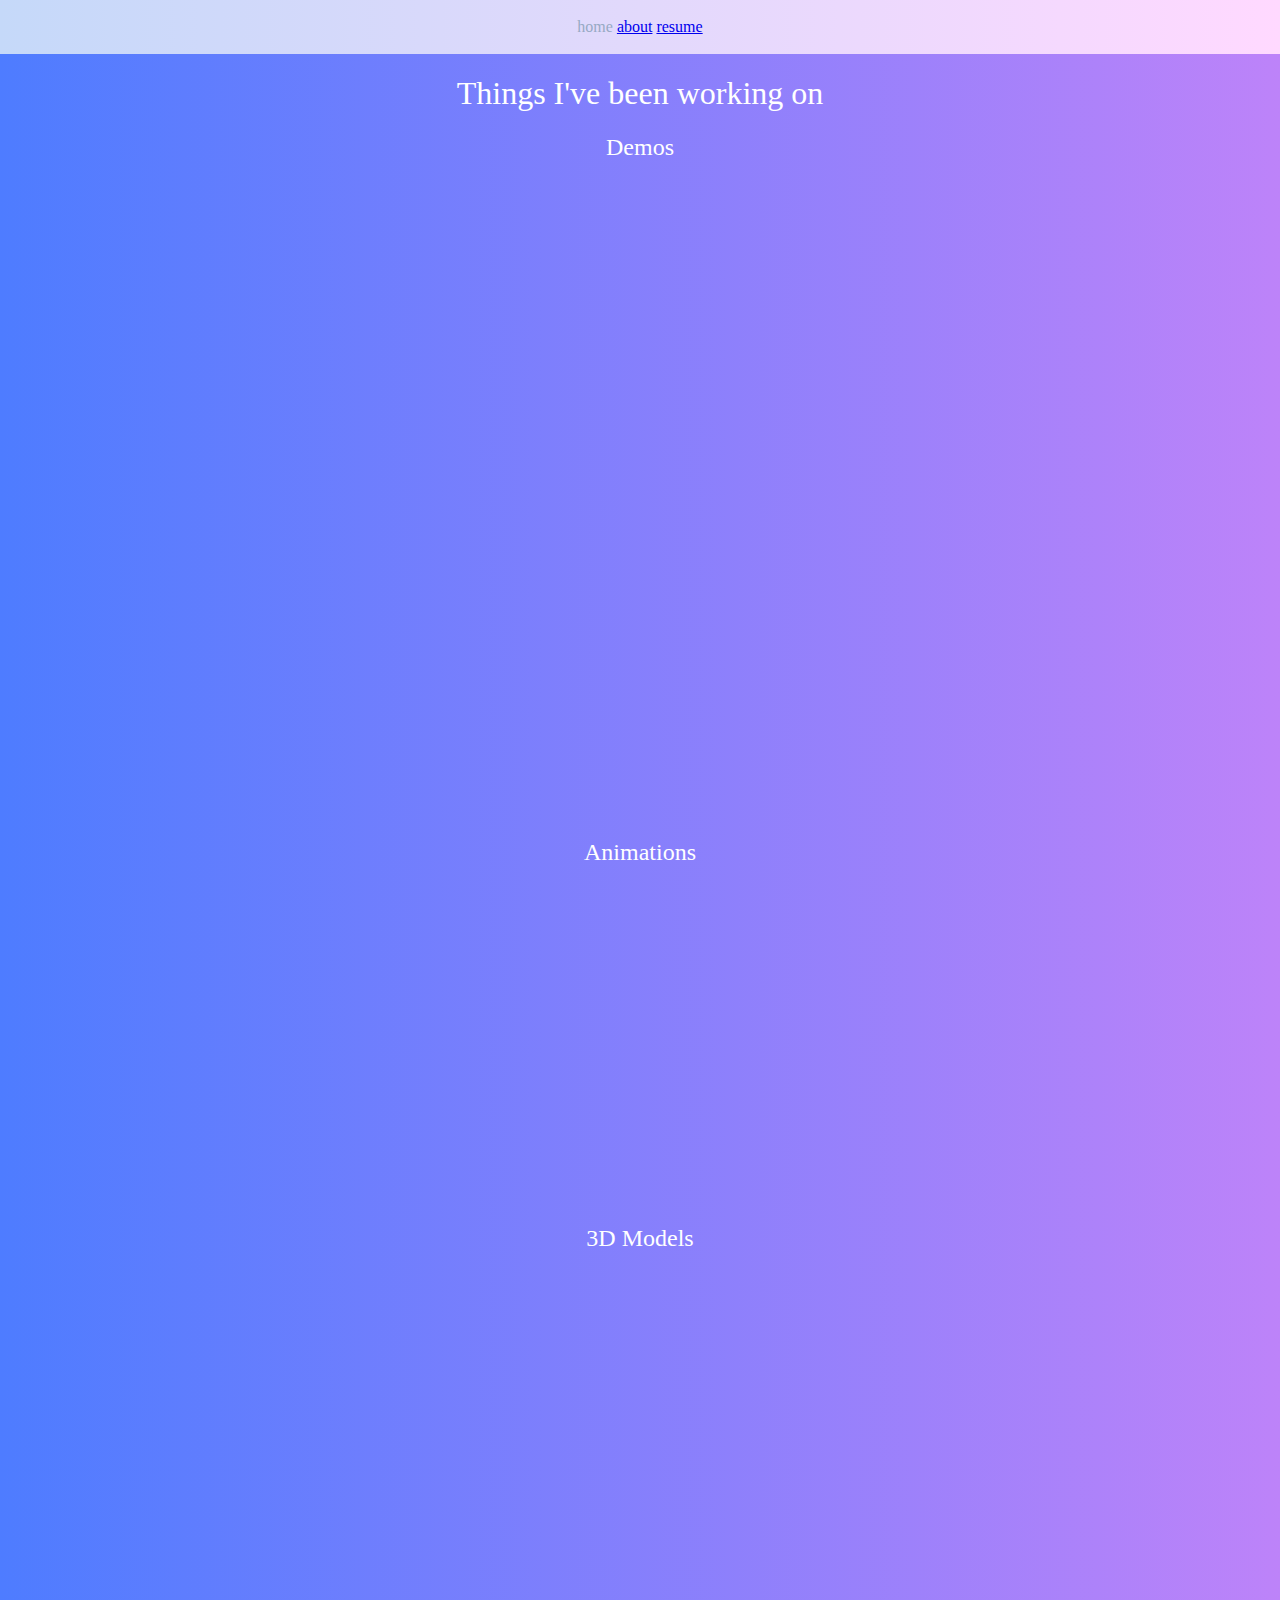
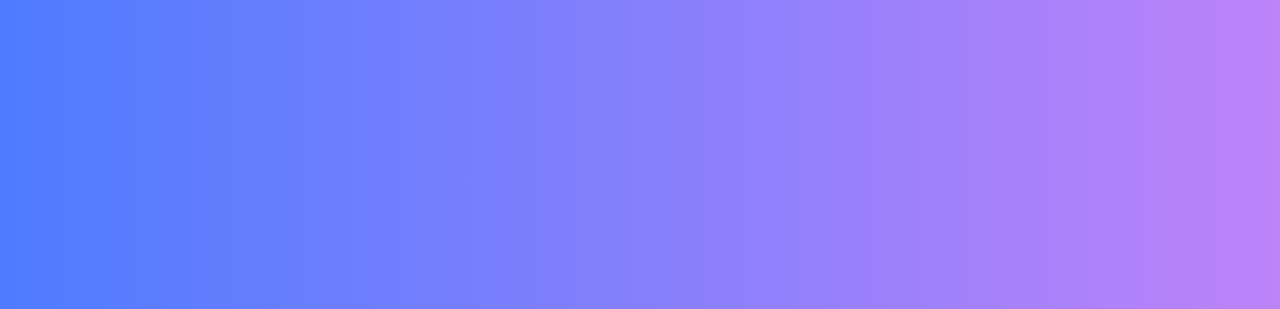
<file: index.html>
<!DOCTYPE html>
<html>
<!-- I'm just messing around here-->
  <head>
    <title>
      Hannah's website
    </title>
     <link href="style.css" type="text/css" rel="stylesheet"/>
  </head>
  <body>
    <nav>
      <a class="active">home</a>
      <a href="./about.html">about</a>
      <a href="./resume.html">resume</a>
    </nav>
    <h1 id = "title">Things I've been working on</h1>
    <h2 id = "title">Demos</h2>
    <p>
      <iframe width="560" height="315" src="https://www.youtube.com/embed/ZoKxfiLJBfU" frameborder="0" allow="accelerometer; autoplay; encrypted-media; gyroscope; picture-in-picture" allowfullscreen></iframe>
      <iframe width="560" height="315" src="https://www.youtube.com/embed/D-eRg2U2Hq8"
       frameborder="0" allow="accelerometer; autoplay; encrypted-media; gyroscope;
       picture-in-picture" allowfullscreen></iframe>
      <iframe width="560" height="315" src="https://www.youtube.com/embed/kACsFXbNCH0"
       frameborder="0" allow="accelerometer; autoplay; encrypted-media; gyroscope;
       picture-in-picture" allowfullscreen></iframe>
      <iframe width="560" height="315" src="https://www.youtube.com/embed/f_iWp0wQD38"
        frameborder="0" allow="accelerometer; autoplay; encrypted-media; gyroscope;
        picture-in-picture" allowfullscreen></iframe>
    </p>
    <h2 id = "title">Animations</h2>
    <div class="centered">
      <iframe width="560" height="315" src="https://www.youtube.com/embed/7NTxPj76pvA"
        frameborder="0" allow="accelerometer; autoplay; encrypted-media; gyroscope;
        picture-in-picture" allowfullscreen>A 2D animation of a robot building a snowman</iframe>
      <iframe width="560" height="315" src="https://www.youtube.com/embed/UHVvwgmFZow"
        frameborder="0" allow="accelerometer; autoplay; encrypted-media; gyroscope;
        picture-in-picture" allowfullscreen></iframe>
    </div>
    <h2 id = "title">3D Models</h2>
    <div class="centered">
      <div class="sketchfab-embed-wrapper">
        <iframe title="A 3D model" width="560" height="315"
          src="https://sketchfab.com/models/fc5b3a52c16b40ef8970971c40bca041/embed"
          frameborder="0" allow="autoplay; fullscreen; vr" mozallowfullscreen="true"
          webkitallowfullscreen="true"></iframe>
        <iframe title="A 3D model" width="560" height="315"
          src="https://sketchfab.com/models/5c2f59c5d9404b559e20bbe7a83c44a8/embed"
          frameborder="0" allow="autoplay; fullscreen; vr" mozallowfullscreen="true"
          webkitallowfullscreen="true"></iframe>
        <iframe title="A 3D model" width="560" height="315" src="https://sketchfab.com/models/9dfd90bea76b41d29914c511829f67eb/embed?preload=1&amp;ui_controls=1&amp;ui_infos=1&amp;ui_inspector=1&amp;ui_stop=1&amp;ui_watermark=1&amp;ui_watermark_link=1" frameborder="0" allow="autoplay; fullscreen; vr" mozallowfullscreen="true" webkitallowfullscreen="true"></iframe>
    </div>

    </div>
  </body>
</html>
</file>
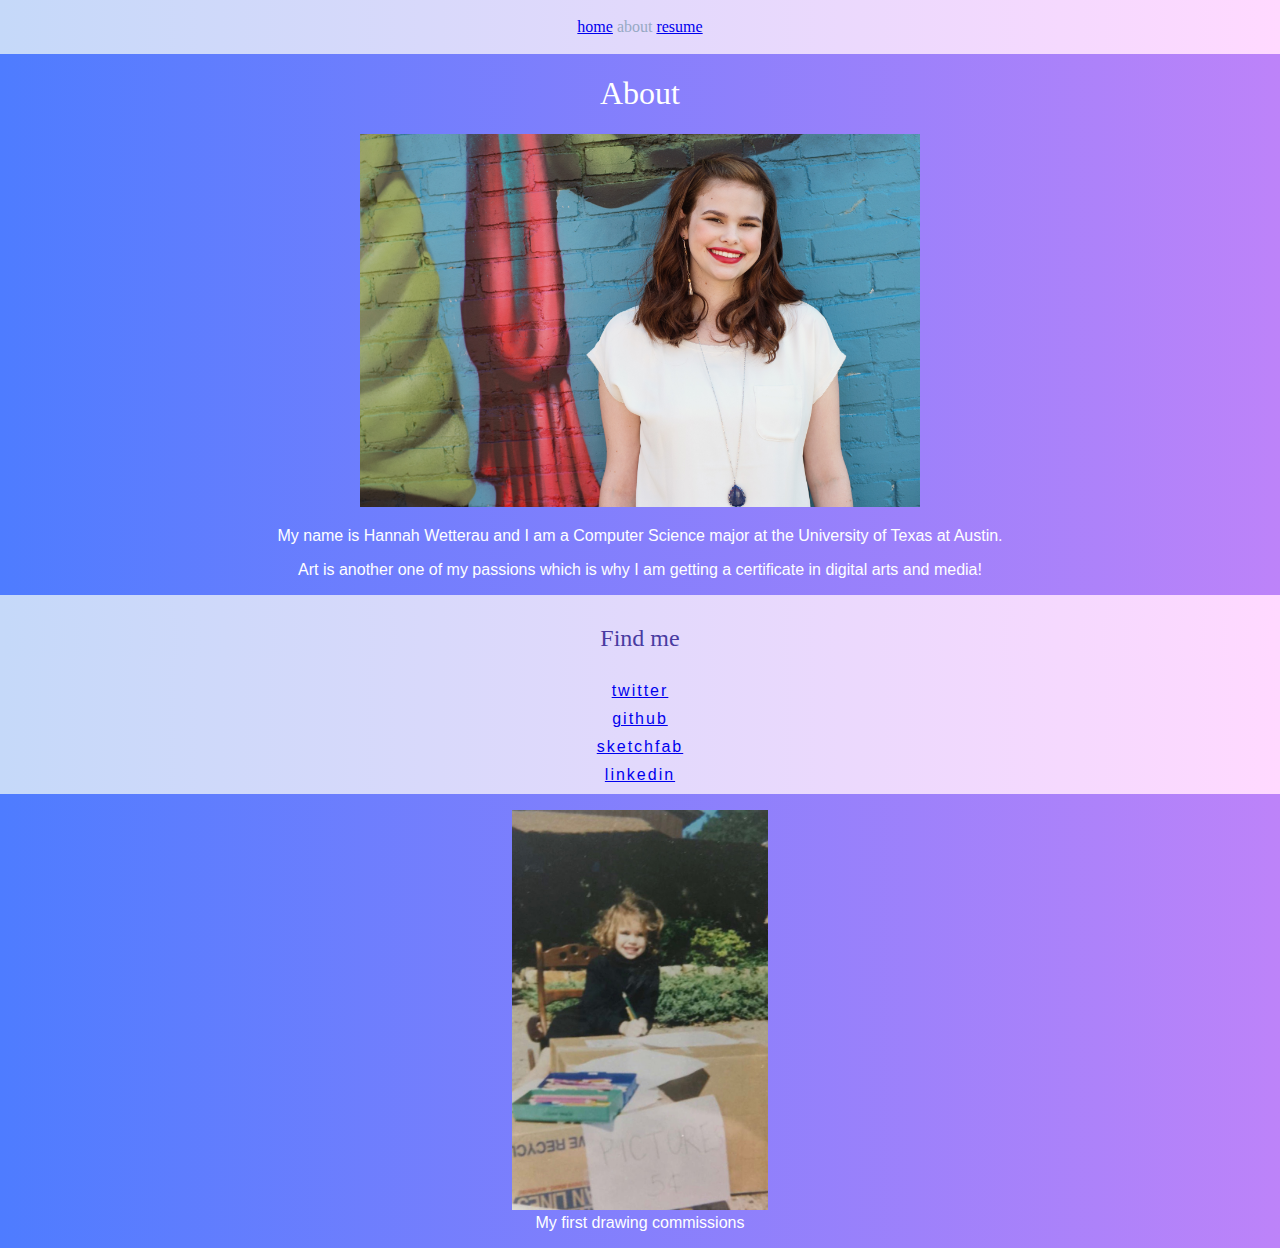
<file: about.html>
<!DOCTYPE html>
<html>
	<head>
	    <title>
	      Hannah's website
	    </title>
	     <link href="style.css" type="text/css" rel="stylesheet"/>
	  </head>
	  <body>
	  	<nav>
	      <a href="./index.html">home</a>
	      <a class="active">about</a>
				<a href="./resume.html">resume</a>
	    </nav>
			<h1 id = "title">About</h1>
			<p><img src="images/hw_1900.jpg" alt="Hannah" width="560"></p>
		  <p>My name is Hannah Wetterau and I am a Computer Science major at the University of Texas at Austin.</p>
			<p>Art is another one of my passions which is why I am getting a certificate in digital arts and media!</p>
			<div class="findme">
				<h2 class="findme">Find me</h2>
				<ul>
					<li><a href="https://twitter.com/tropicalfrocket">twitter</a></li>
					<li><a href="https://github.com/HWetterau">github</a></li>
					<li><a href="https://sketchfab.com/hwetterau">sketchfab</a></li>
					<li><a href="https://www.linkedin.com/in/hannah-wetterau-4259b1176/">linkedin</a></li>

				</ul>
			</div>
			<figure>
				<img src="images/little_Hannah.jpeg" alt="Young Hannah selling pictures for 5 cents" height="400">
				<figcaption> My first drawing commissions </figcaption>
			</figure>
	  </body>
</html>
</file>
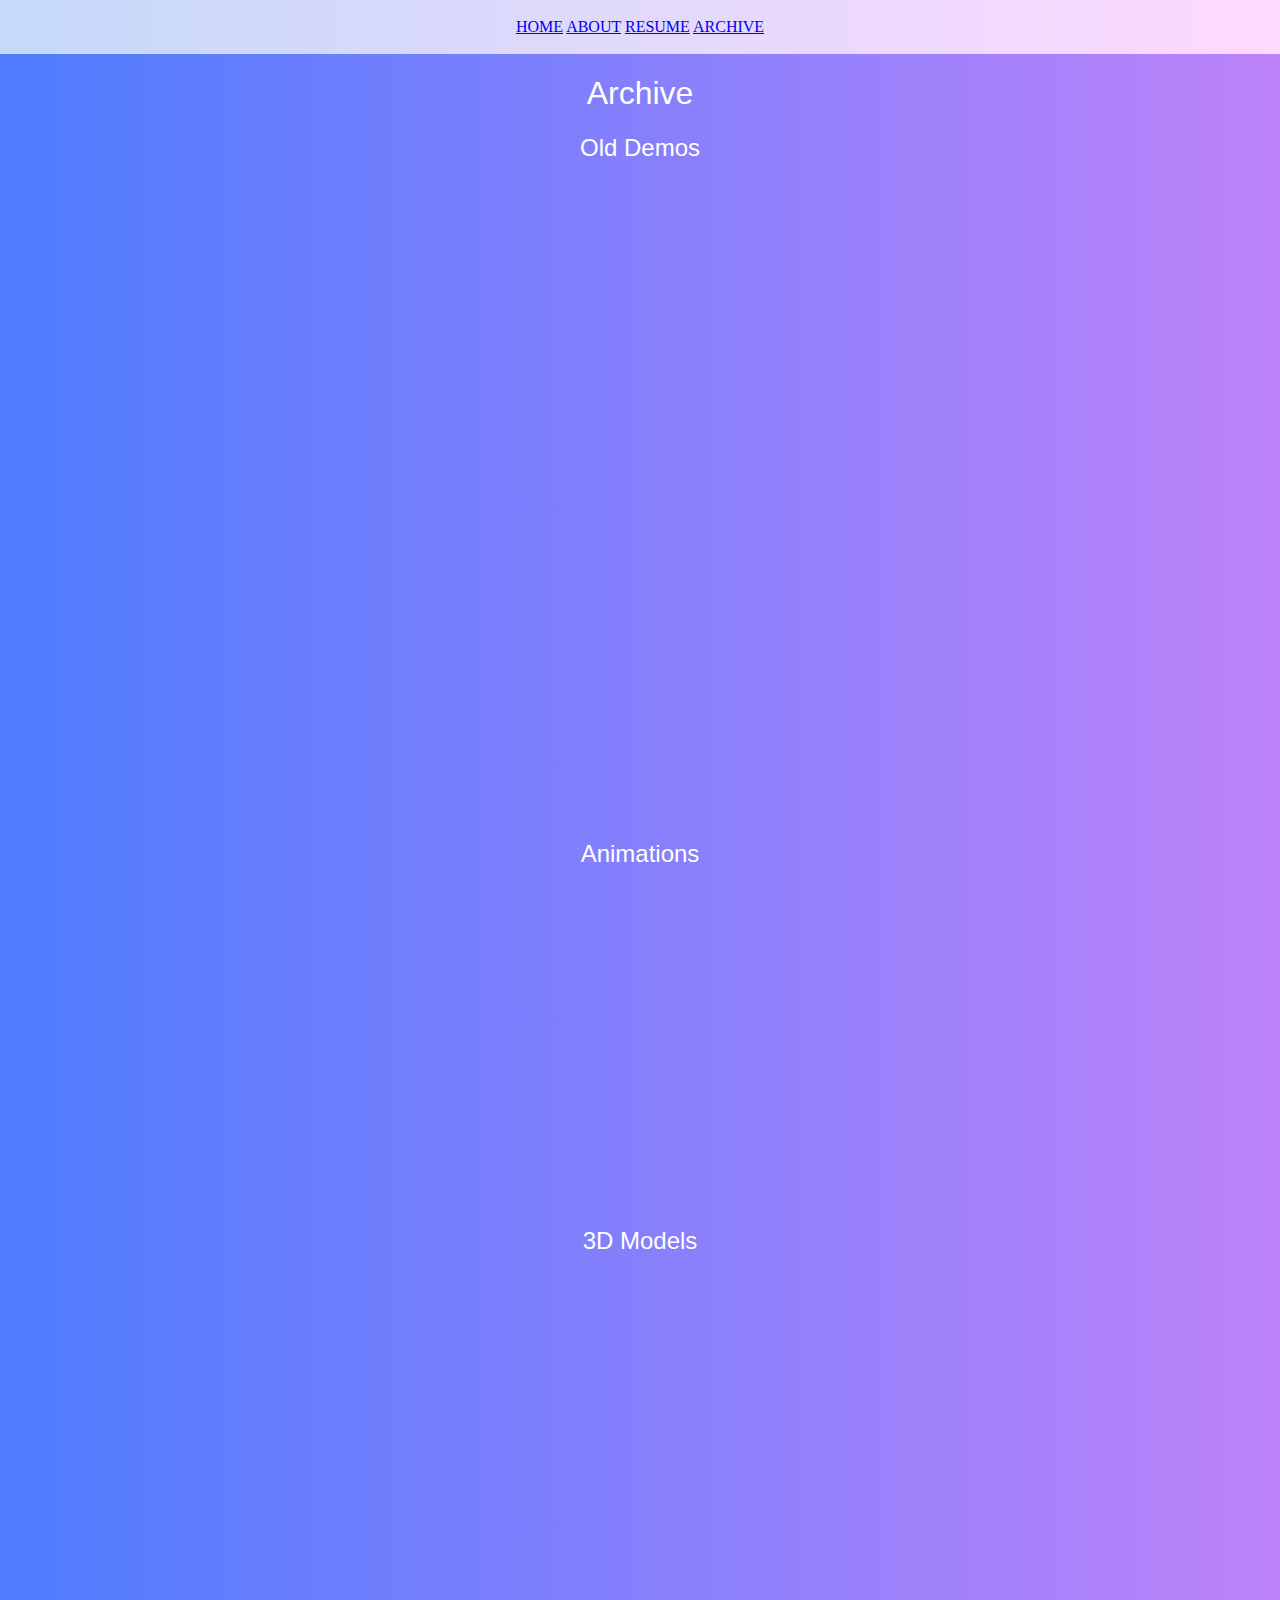
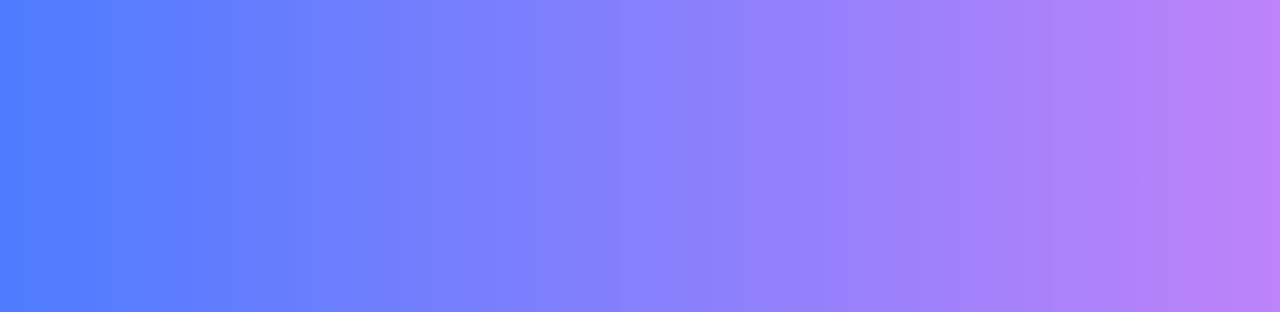
<file: archive.html>
<!DOCTYPE html>
<html>
	<head>
		<meta charset="utf-8"/>
		<meta name="author" content="Hannah Wetterau"/>
	    <title>
	      Hannah's website
	    </title>
	     <link href="style.css" type="text/css" rel="stylesheet"/>
		 <link href='https://fonts.googleapis.com/css?family=Geo' rel='stylesheet'>
	  </head>
	  <body>
		<nav>
		<a href="./index.html" class="nav-inactive">HOME</a>
		<a href="./about.html" class="nav-inactive">ABOUT</a>
		<a href="./resume.html" class="nav-inactive" >RESUME</a>
        <a href="./archive.html" class="nav-active" >ARCHIVE</a>
		</nav>
        <main>
            <h1>Archive</h1>
            <section>
                <h2>Old Demos</h2>
                <p>
                <iframe width="560" height="315" src="https://www.youtube.com/embed/ZoKxfiLJBfU" frameborder="0" allow="accelerometer; autoplay; encrypted-media; gyroscope; picture-in-picture" allowfullscreen></iframe>
                <iframe width="560" height="315" src="https://www.youtube.com/embed/D-eRg2U2Hq8"
                frameborder="0" allow="accelerometer; autoplay; encrypted-media; gyroscope;
                picture-in-picture" allowfullscreen></iframe>
                <iframe width="560" height="315" src="https://www.youtube.com/embed/kACsFXbNCH0"
                frameborder="0" allow="accelerometer; autoplay; encrypted-media; gyroscope;
                picture-in-picture" allowfullscreen></iframe>
                <iframe width="560" height="315" src="https://www.youtube.com/embed/f_iWp0wQD38"
                    frameborder="0" allow="accelerometer; autoplay; encrypted-media; gyroscope;
                    picture-in-picture" allowfullscreen></iframe>
                </p>
            </section>
            <section>
                <h2>Animations</h2>
                <div class="centered">
                <iframe width="560" height="315" src="https://www.youtube.com/embed/7NTxPj76pvA"
                    frameborder="0" allow="accelerometer; autoplay; encrypted-media; gyroscope;
                    picture-in-picture" allowfullscreen>A 2D animation of a robot building a snowman</iframe>
                <iframe width="560" height="315" src="https://www.youtube.com/embed/UHVvwgmFZow"
                    frameborder="0" allow="accelerometer; autoplay; encrypted-media; gyroscope;
                    picture-in-picture" allowfullscreen></iframe>
                </div>
            </section>
            <section>
                <h2>3D Models</h2>
                <div class="centered">
                <div class="sketchfab-embed-wrapper">
                    <iframe title="A 3D model" width="560" height="315"
                    src="https://sketchfab.com/models/fc5b3a52c16b40ef8970971c40bca041/embed"
                    frameborder="0" allow="autoplay; fullscreen; vr" mozallowfullscreen="true"
                    webkitallowfullscreen="true"></iframe>
                    <iframe title="A 3D model" width="560" height="315"
                    src="https://sketchfab.com/models/5c2f59c5d9404b559e20bbe7a83c44a8/embed"
                    frameborder="0" allow="autoplay; fullscreen; vr" mozallowfullscreen="true"
                    webkitallowfullscreen="true"></iframe>
                    <iframe title="A 3D model" width="560" height="315" src="https://sketchfab.com/models/9dfd90bea76b41d29914c511829f67eb/embed?preload=1&amp;ui_controls=1&amp;ui_infos=1&amp;ui_inspector=1&amp;ui_stop=1&amp;ui_watermark=1&amp;ui_watermark_link=1" frameborder="0" allow="autoplay; fullscreen; vr" mozallowfullscreen="true" webkitallowfullscreen="true"></iframe>
                </div>
                </div>
            </section>
        </main>
	  </body>
</html>
</file>
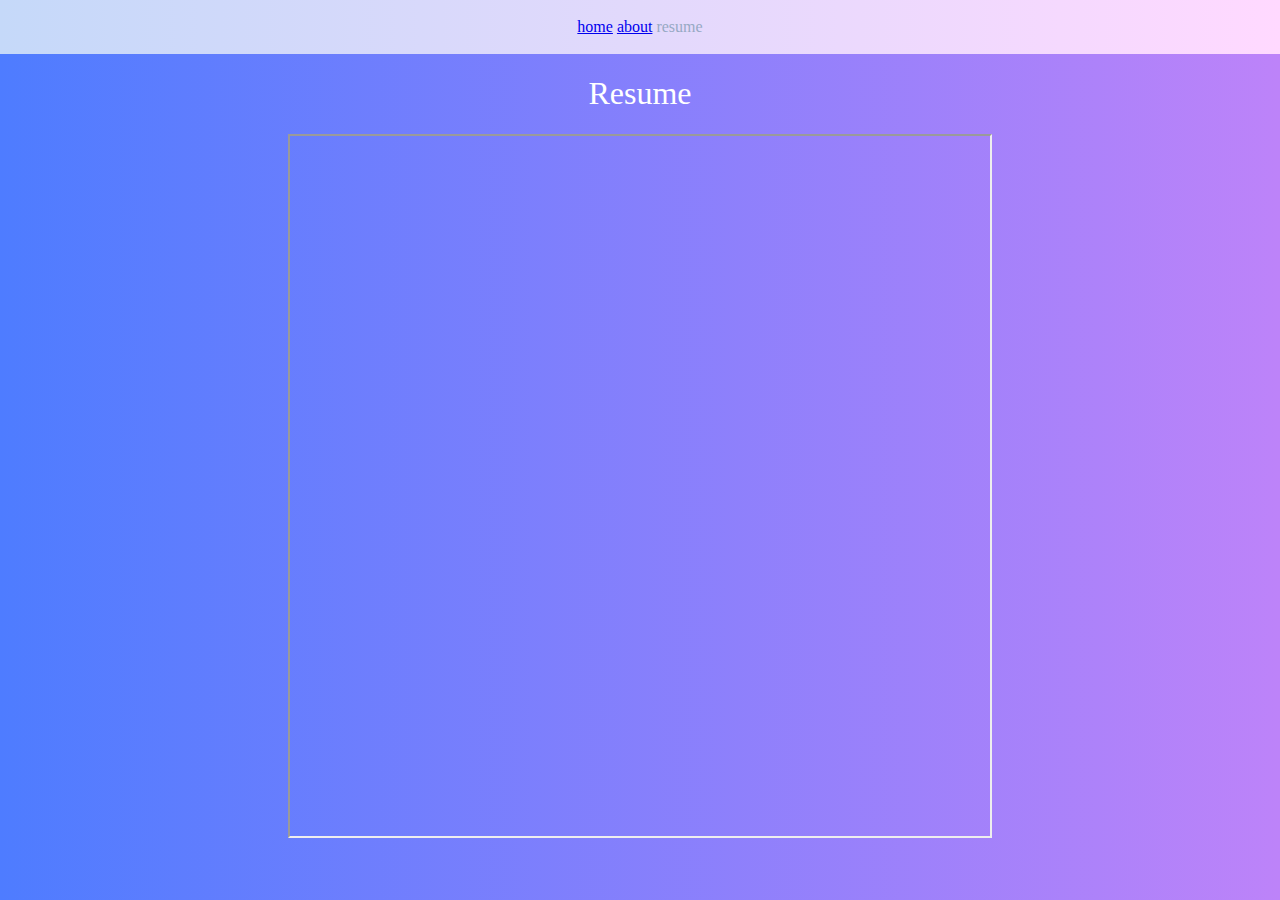
<file: resume.html>
<!DOCTYPE html>
<html>
	<head>
	    <title>
	      Hannah's website
	    </title>
	     <link href="style.css" type="text/css" rel="stylesheet"/>
	  </head>
	  <body>
	  	<nav>
	      <a href="./index.html">home</a>
	      <a href="./about.html">about</a>
        <a class="active">resume</a>
	    </nav>
			<h1 id = "title">Resume</h1>
			<div class="centered">
				<iframe src="GameplayProgrammerResume.pdf" height="700" width="700">
					This browser does not support PDFs.
				</iframe>
			</div>
	  </body>
</html>
</file>
<file: style.css>
body {
  background-image: linear-gradient(to right, rgb(78, 124, 255) , rgb(189, 131, 249) );
  margin: 0;
  padding: 0;
}
h1, h2, p {
  text-align: center;
  color: #FFF;
  font-family: 'Oxygen', sans-serif;
  font-weight: 300;
}

nav {
  box-sizing: border-box;
  background-image: linear-gradient(to right, rgb(197, 217, 249), rgb(255, 217, 255));
  overflow: auto;
  padding: 18px 50px;
  position: relative;
  top: 0;
  width: 100%;
  z-index: 999;
  text-align: center;
}

ul {
  padding: 0;
  margin: 0;
}

ol {
  padding: 0;
  margin: 0;
}

th
{
  color: #FFF;
  font-family: 'Oxygen', sans-serif;
  font-size: 20px;
  font-weight: 300;
  letter-spacing: 2px;
  text-align: left;
}

li {
  color: #FFF;
  display: list-item;
  font-family: 'Oxygen', sans-serif;
  font-size: 16px;
  font-weight: 300;
  letter-spacing: 2px;
  margin: 0;
  padding: 5px 5px 5px 5px;

}
table {
  height: 40%;
  left: 10%;
  margin: 20px auto;
  overflow-y: scroll;
  position: static;
  width: 40%;
}
figure {
  display: block;
  text-align: center;
  margin-left: auto;
  margin-right: auto;
}
figcaption {
  color: #FFF;
  font-family: 'Oxygen', sans-serif;

}
#title {
  font-family: 'URW Chancery L', cursive;
}
.centered {
  text-align: center;
}

.active {
  color: #97a9c4;
}

.findme {
  color: #493ba1;
  font-family: 'URW Chancery L', cursive;
  padding: 5px 5px 5px 5px;
  background-image: linear-gradient(to right, rgb(197, 217, 249), rgb(255, 217, 255));
  text-align: center;
}
</file>
